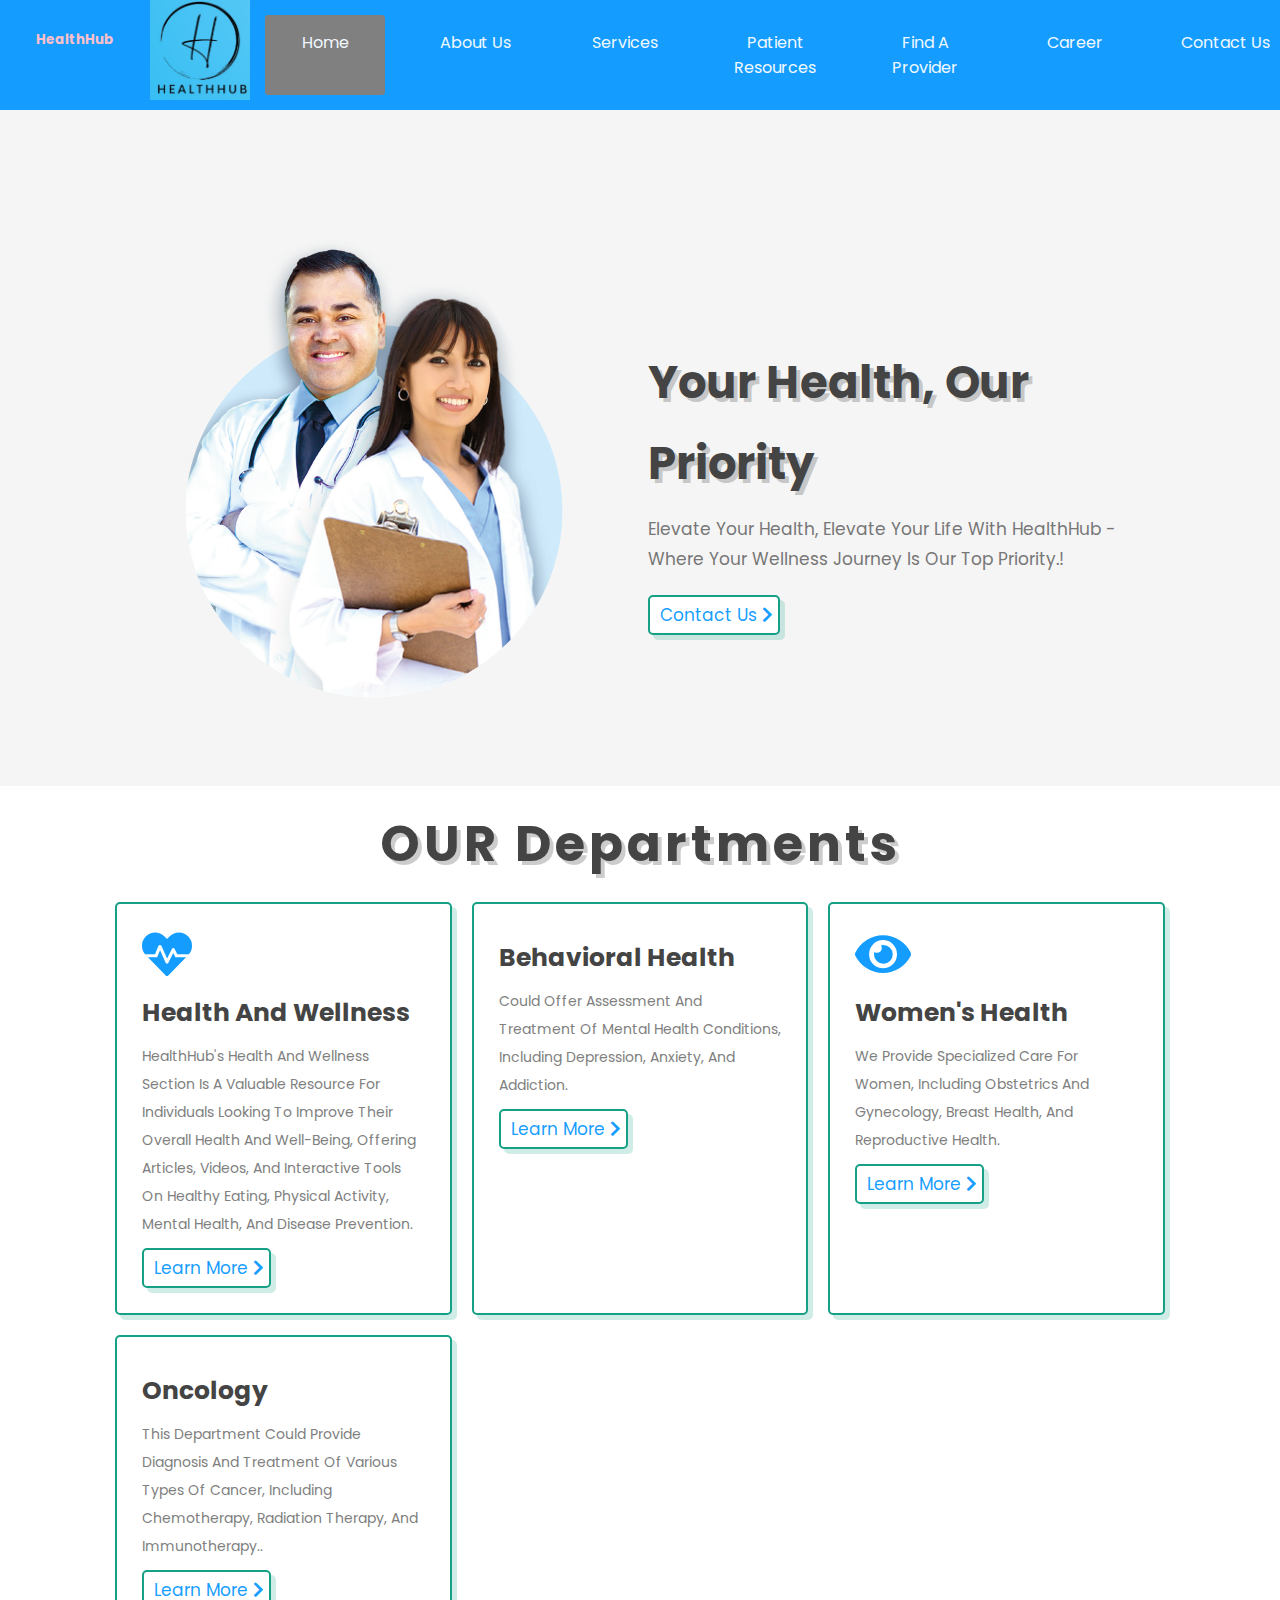
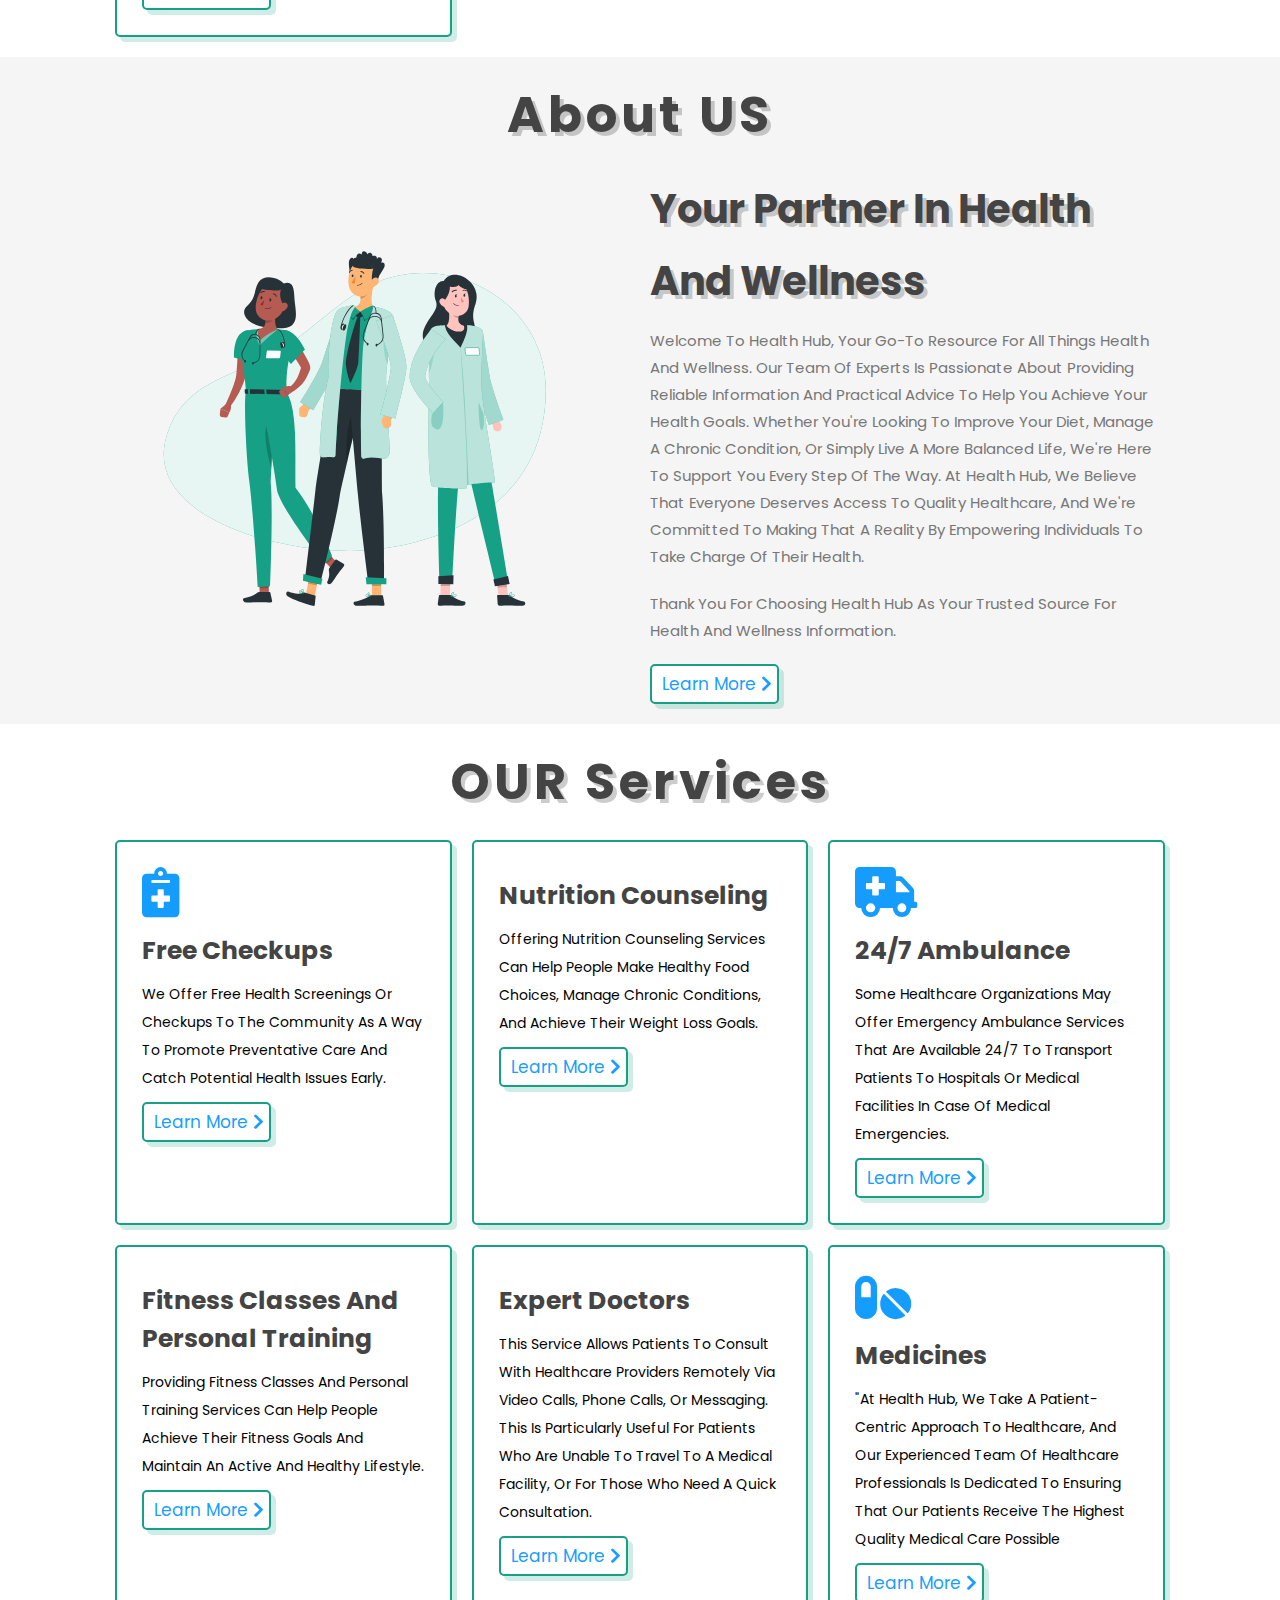
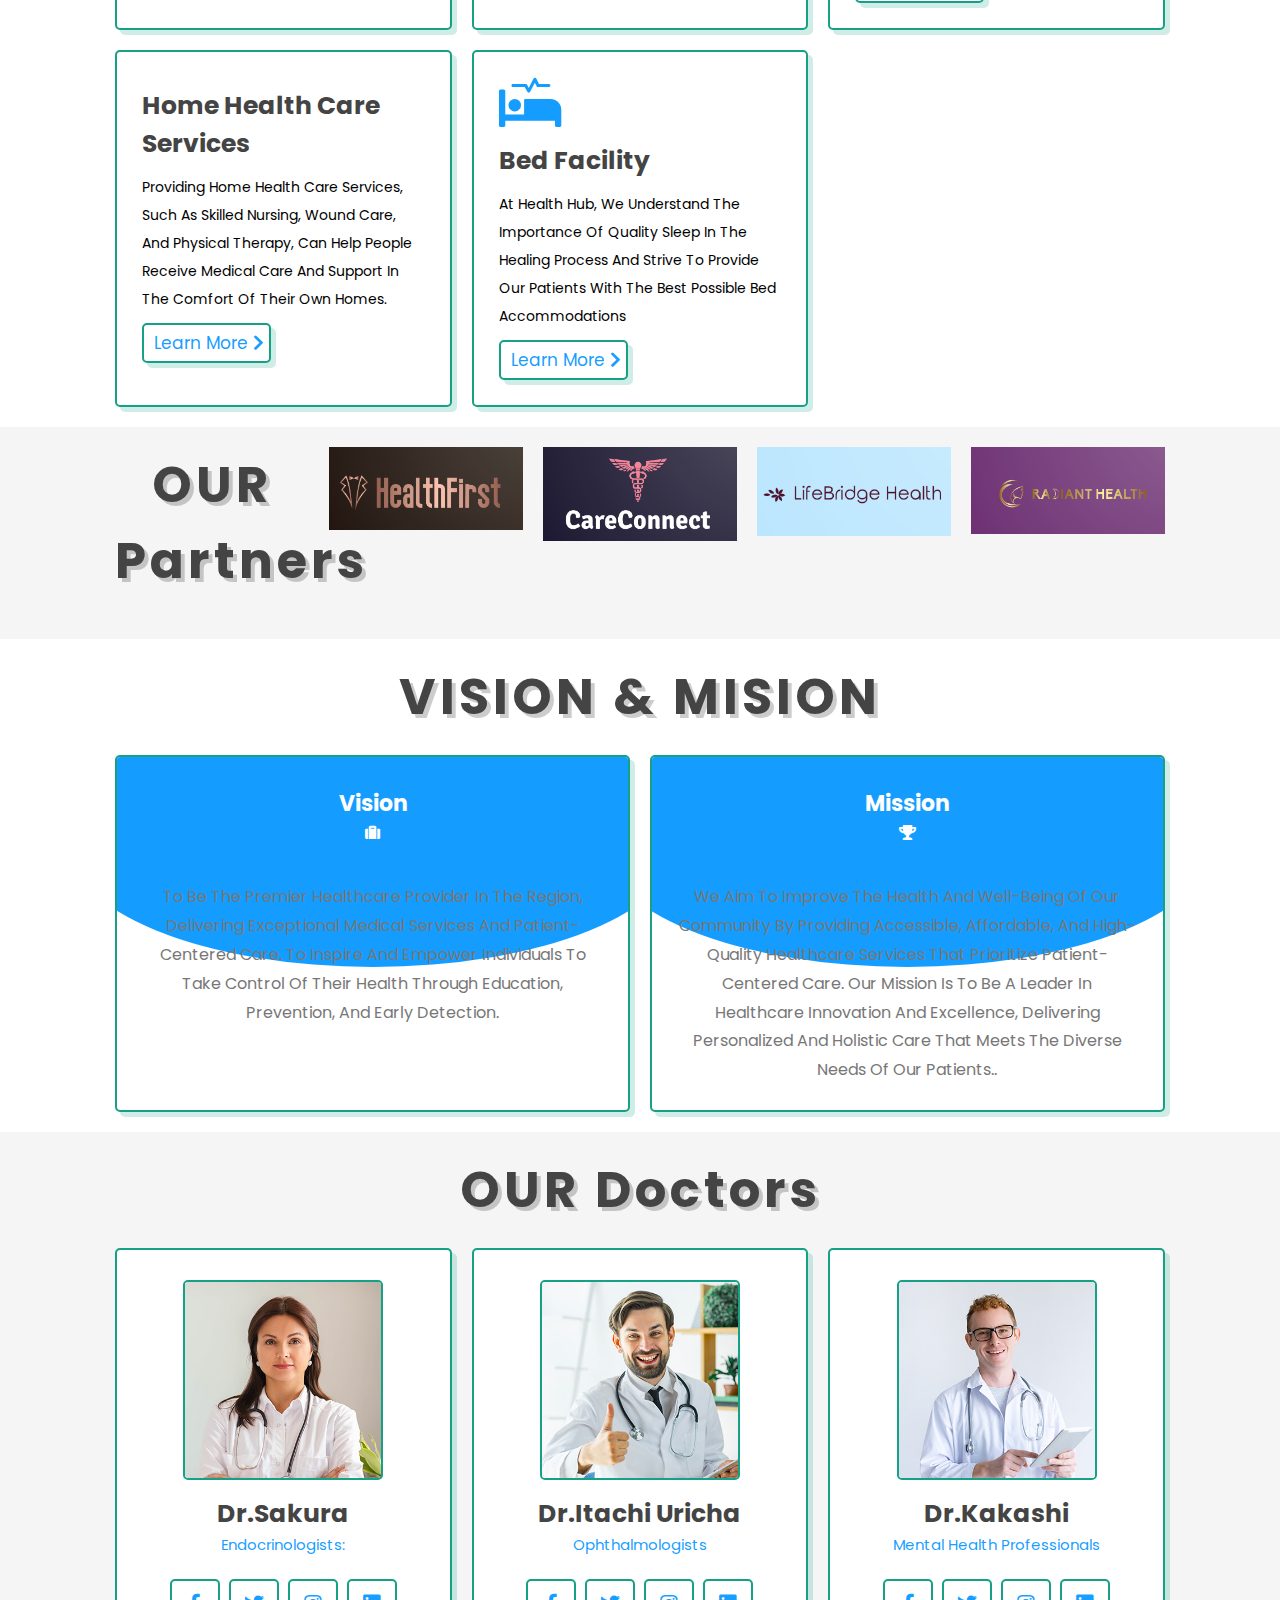
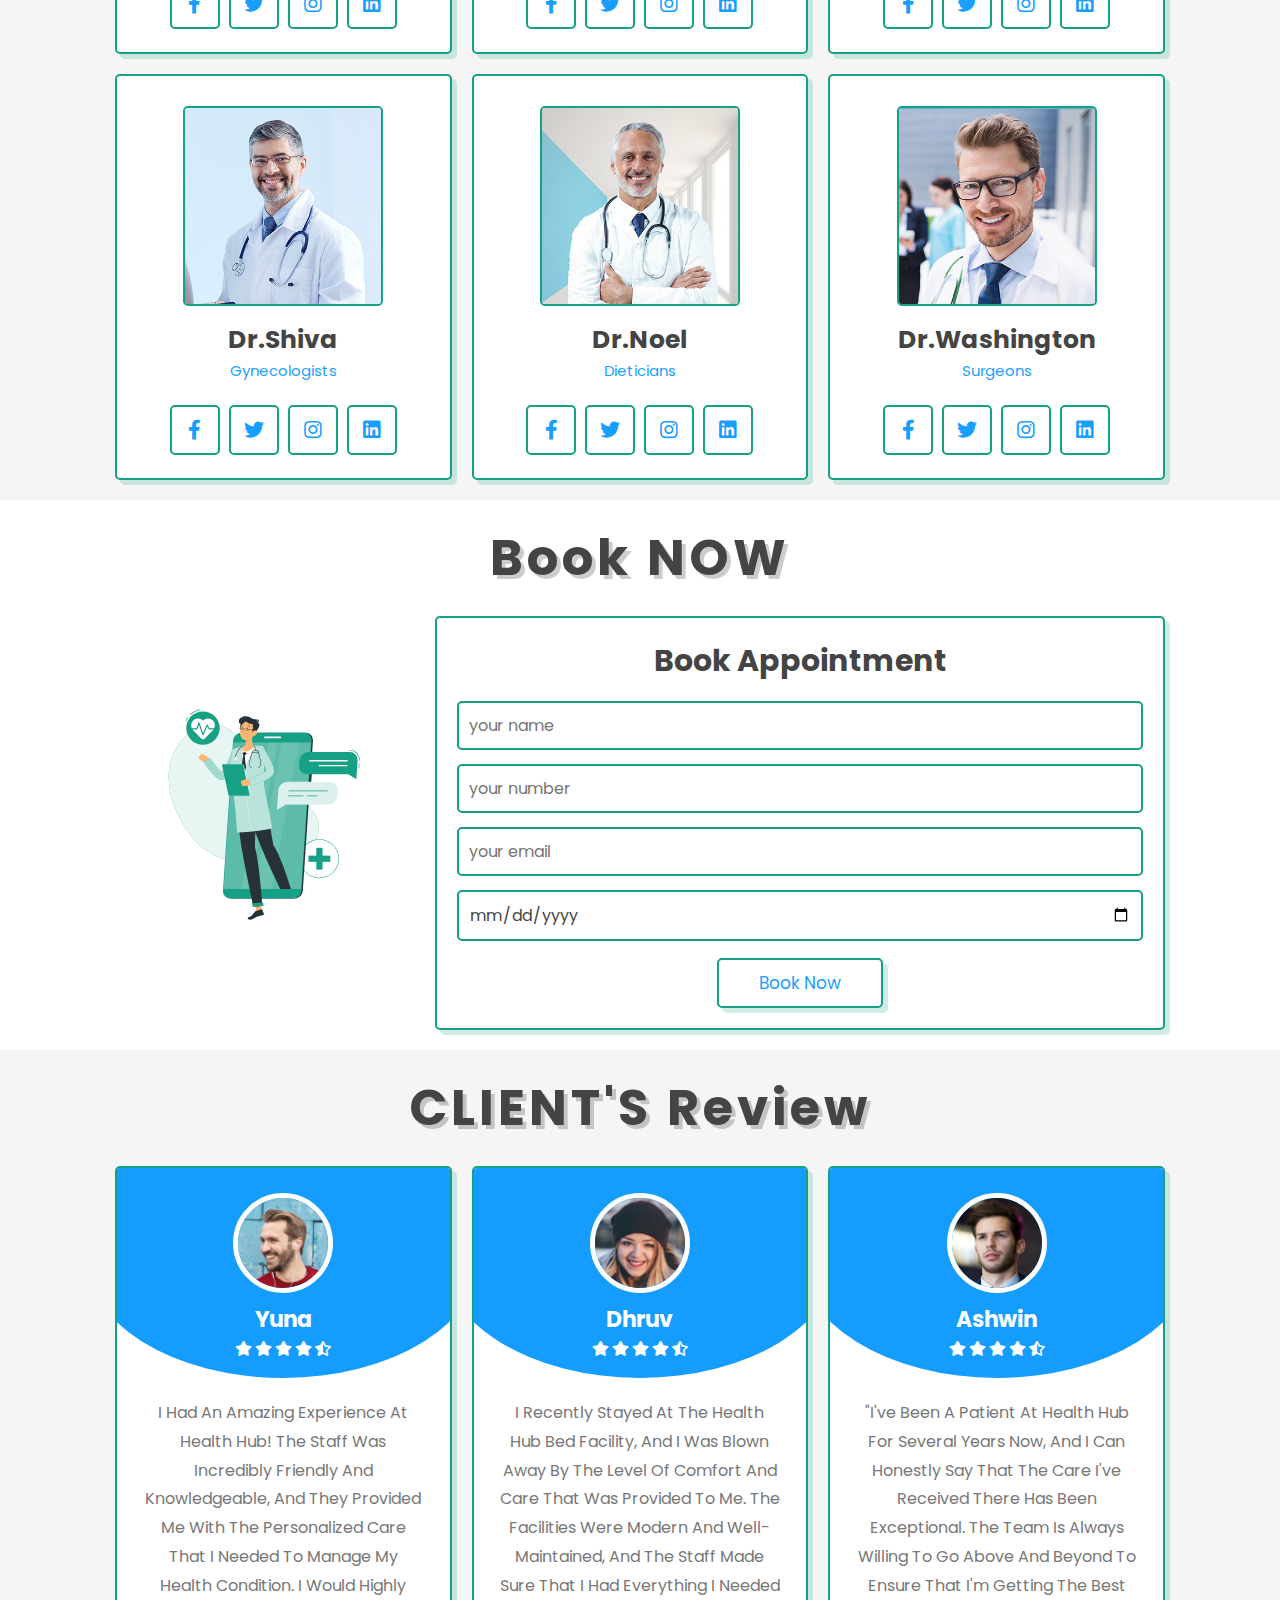
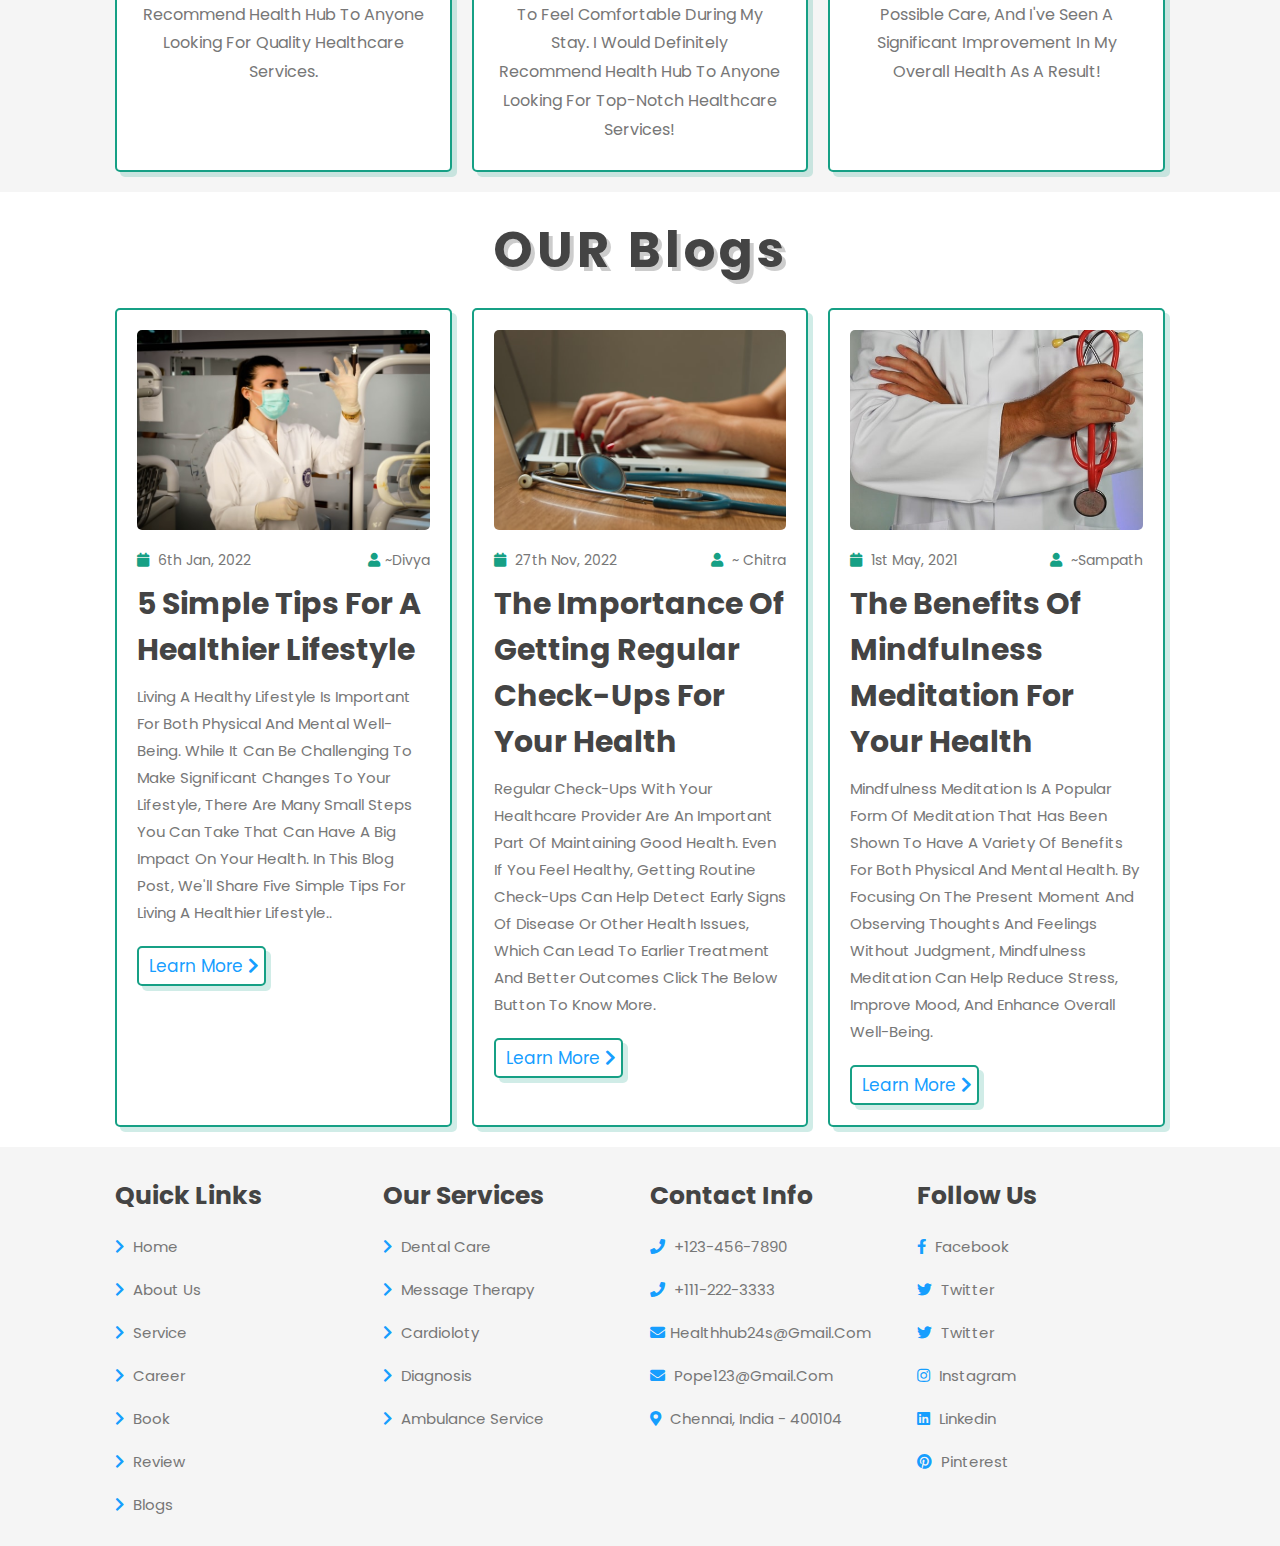
<file: index.html>
<!DOCTYPE html>
<html lang="en">
<head>
    <meta charset="UTF-8">
    <meta http-equiv="X-UA-Compatible" content="IE=edge">
    <meta name="viewport" content="width=device-width, initial-scale=1.0">
    <title>HealthHub-Home</title>

    <!-- font awesome cdn link  -->
    <link rel="stylesheet" href="https://cdnjs.cloudflare.com/ajax/libs/font-awesome/5.15.4/css/all.min.css">

    <!-- custom css file link  -->
    <link rel="stylesheet" href="css/style.css">
    <link rel="stylesheet" href="css/slide.css"

</head>
<body>
    
<!-- header section starts  -->

<header class="header"><nav class="navbar">
        
        <ul>
            <li><h5>HealthHub</h5></li>
            
            <img src="logo.jpg" class="logo">
            <li class="active"><a href ="#">Home</a></li>
                  <li><a href="#">About Us</a></li>
                  <li><a href="#">Services</a>
                    <div class="sub-menu-1">
                    <ul>
                      <li><a href="depat.html">General health services</a></li>
                      <li><a href="depat.html">Specialized medical services</a></li>
                      <li><a href="depat.html">Women's health services</a></li>
                      <li><a href="depat.html">Children's health services</a></li>
                      <li><a href="depat.html">Mental health services</a></li>
                      <li><a href="depat.html">Emergency services</a></li>
                      <li><a href="depat.html">Diagnostic services</a></li>
                    </ul>
                </div>
                  </li>
                  <li><a href="#">Patient Resources</a>
                  <div class="sub-menu-1">
                    <ul>
                      <li><a href="#">Insurance and Billing</a></li>
                      <li><a href="#">Medical Records</a></li>
                      <li><a href="#">Patient Forms</a></li>
                      <li><a href="#">Patient Education</a></li>
                      <li><a href="#">Language Services</a></li>
                      <li><a href="#">Patient Feedback</a></li>
                     
                    </ul>
                  </div>
                </li>
                  <li><a href="#">Find a Provider</a>
                    <div class="sub-menu-1"><ul>
                        <li><a href="#">Search for Providers</a></li>
                        <li><a href="#">Provider Directory</a></li>
                        <li><a href="#">Provider Ratings and Reviews</a></li>
                        <li><a href="#">Telemedicine</a></li>
                        <li><a href="#">New Patient Information</a></li>
                        </ul>
                    </div>
                    </li>
    
                  <li><a href="#">Career</a><div class="sub-menu-1"><ul>
                    <li><a href="#">Job Search</a></li>
                    <li><a href="#">Benefits</a></li>
                    <li><a href="#">Volunteer and Community Outreach</a></li>
                    <li><a href="#">Telemedicine</a></li>
                    <li><a href="#">culrals and value</a></li>
                    </ul>
                </div>
                </li>
                  <li><a href="contactus.html">Contact Us</a></li>
                  
                </ul>
              </nav>
              
        </ul>
    </div>

</header>

<section class="home" id="home">

    <div class="image">
        <img src="image/dochome.png" alt="">
    </div>

    <div class="content">
        <h3>Your Health, Our Priority</h3>
        <p>Elevate your health, elevate your life with HealthHub - where your wellness journey is our top priority.!</p>
        <a href="contactus.html" class="btn"> contact us <span class="fas fa-chevron-right"></span> </a>
    </div>

</section>

<section class="services" id="services">

    <h1 class="heading"> our <span>Departments</span> </h1>

    <div class="box-container">

        <div class="box">
            <i class="fas fa-heartbeat"></i>
            <h3> Health and Wellness</h3>
            <p style="color: grey;">HealthHub's Health and Wellness section is a valuable resource for individuals looking to improve their overall health and well-being,
                offering articles, videos, and interactive tools on healthy eating, physical activity, mental health, and disease prevention. </p>
            <a href="#" class="btn"> learn more <span class="fas fa-chevron-right"></span> </a>
        </div>

        <div class="box">
            <h3>Behavioral Health</h3>
            <p style="color: grey;">could offer assessment and treatment of mental health conditions,
                 including depression, anxiety, and addiction.</p>
            <a href="#" class="btn"> learn more <span class="fas fa-chevron-right"></span> </a>
        </div>

        <div class="box">
            <i class="fas fa-eye"></i>
            <h3>Women's Health</h3>
            <p style="color: grey;">We provide specialized care for women, including obstetrics and gynecology,
                 breast health, and reproductive health.</p>
            <a href="#" class="btn"> learn more <span class="fas fa-chevron-right"></span> </a>
        </div>

        <div class="box">
            
            <h3>Oncology</h3>
            <p style="color: grey;">This department could provide diagnosis and treatment of various types of cancer, including chemotherapy, 
                radiation therapy, and immunotherapy..</p>
            <a href="#" class="btn"> learn more <span class="fas fa-chevron-right"></span> </a>
        </div>



</section>
<!-- icons section ends -->

<!-- services section starts  -->
<!-- about section starts  -->

<section class="about" id="about">

    <h1 class="heading"> <span>about</span> us </h1>

    <div class="row">

        <div class="image">
            <img src="image/about-img.svg" alt="">
        </div>

        <div class="content">
            <h3>Your partner in health and wellness</h3>
            <p>Welcome to Health Hub, your go-to resource for all things health and wellness. Our team of experts is passionate about providing reliable information and practical advice to help you achieve your health goals. Whether you're looking to improve your diet, manage a chronic condition, or simply live a more balanced life, we're here to support you every step of the way. At Health Hub, we believe that everyone deserves access to quality healthcare, and
                 we're committed to making that a reality by empowering individuals to take charge of their health. </p>
            <p>Thank you for choosing Health Hub as your trusted source for health and wellness information.</p>
            <a href="#" class="btn"> learn more <span class="fas fa-chevron-right"></span> </a>
        </div>

    </div>

</section>

<section class="services" id="services">

    <h1 class="heading"> our <span>services</span> </h1>

    <div class="box-container">

        <div class="box">
            <i class="fas fa-notes-medical"></i>
            <h3>Free checkups</h3>
            <p style="color: black;">We offer free health screenings or checkups to the community as a way 
                to promote preventative care and catch potential health issues early.</p>
            <a href="#" class="btn"> learn more <span class="fas fa-chevron-right"></span> </a>
        </div>
        <div class="box">
            <i class="fa-solid fa-virus-covid"></i>
            <h3>Nutrition Counseling</h3>
            <p style="color: black;"> Offering nutrition counseling services can help people make healthy food choices,
                 manage chronic conditions, and achieve their weight loss goals.</p>
            <a href="#" class="btn"> learn more <span class="fas fa-chevron-right"></span> </a>
        </div>

        <div class="box">
            <i class="fas fa-ambulance"></i>
            <h3>24/7 ambulance</h3>
            <p style="color: black;"> Some healthcare organizations may offer emergency ambulance services that are available 24/7 to transport patients
                 to hospitals or medical facilities in case of medical emergencies.</p>
            <a href="#" class="btn"> learn more <span class="fas fa-chevron-right"></span> </a>
        </div>

        <div class="box">
            <h3>Fitness Classes and Personal Training</h3>
            <p style="color: black;">Providing fitness classes and personal training services can help people achieve their fitness goals and maintain an active and healthy lifestyle.

            </p>
            <a href="#" class="btn"> learn more <span class="fas fa-chevron-right"></span> </a>
        </div>

        <div class="box">
            <h3>expert doctors</h3>
            <p style="color: black;">This service allows patients to consult with healthcare providers remotely via video calls, phone calls, or messaging. This is particularly useful for patients who are unable to travel to a medical facility, 
                or for those who need a quick consultation.</p>
            <a href="#" class="btn"> learn more <span class="fas fa-chevron-right"></span> </a>
        </div>

        <div class="box">
            <i class="fas fa-pills"></i>
            <h3>medicines</h3>
            <p style="color: black;">"At Health Hub, we take a patient-centric approach to healthcare, and our experienced team of healthcare professionals is 
                dedicated to ensuring that our patients receive the highest quality medical care possible</p>
            <a href="#" class="btn"> learn more <span class="fas fa-chevron-right"></span> </a>
        </div>

        <div class="box">
           
            <h3>Home Health Care Services</h3>
            <p style="color: black;">Providing home health care services, such as skilled nursing, wound care, and physical therapy, can help people 
                receive medical care and support in the comfort of their own homes.</p>
            <a href="#" class="btn"> learn more <span class="fas fa-chevron-right"></span> </a>
        </div>
       

        <div class="box">
            <i class="fas fa-procedures"></i>
            <h3>Bed facility</h3>
            <p style="color: black;">At Health Hub, we understand the importance of quality sleep in
                 the healing process and strive to provide our patients with the best possible bed accommodations</p>
            <a href="#" class="btn"> learn more <span class="fas fa-chevron-right"></span> </a>
        </div>

       


    </div>

</section>
    
    <section class="partner-grid">
        

    <h1 class="heading"> our <span>Partners</span> </h1>


   
    <a href="partner1.com"><img src="part1.png" alt="Partner 1"></a>
    <a href="partner2.com"><img src="part2.png" alt="Partner 2"></a>
    <a href="partner3.com"><img src="part3.png" alt="Partner 3"></a>
    <a href="partner4.com"><img src="part4.png" alt="Partner 4"></a>
 
  </section>



<section class="review" id="review">
    
    <h1 class="heading"> Vision <span>&</span> Mision </h1>

    <div class="box-container">


        <div class="box">
           
            <h3>Vision</h3>
            <div class="stars">
                <i class="fas fa-suitcase"></i>
               
            </div>
            <p class="text">To be the premier healthcare provider in the region, delivering exceptional medical services and patient-centered care.
                To inspire and empower individuals to take control of their health through education, prevention, and early detection.

            </p>
        </div>

        <div class="box">
          
            <h3> Mission</h3>
            <div class="stars">
                <i class="fas fa-trophy"></i>
            </div>
            <p class="text">
                We aim to improve the health and well-being of our
                 community by providing accessible, affordable, and high-quality healthcare services that prioritize patient-centered care.
Our mission is to be a leader in healthcare innovation and excellence, 
delivering personalized and holistic care that meets the diverse needs 
of our patients..
            </p>
        </div>

    </div>

</section>

<section class="doctors" id="doctors">

    <h1 class="heading"> our <span>doctors</span> </h1>

    <div class="box-container">

        <div class="box">
            <img src="image/doc-1.jpg" alt="">
            <h3>Dr.Sakura</h3>
            <span>Endocrinologists:</span>
            <div class="share">
                <a href="#" class="fab fa-facebook-f"></a>
                <a href="#" class="fab fa-twitter"></a>
                <a href="#" class="fab fa-instagram"></a>
                <a href="#" class="fab fa-linkedin"></a>
            </div>
        </div>

        <div class="box">
            <img src="image/doc-2.jpg" alt="">
            <h3> Dr.Itachi Uricha</h3>
            <span>Ophthalmologists</span>
            <div class="share">
                <a href="#" class="fab fa-facebook-f"></a>
                <a href="#" class="fab fa-twitter"></a>
                <a href="#" class="fab fa-instagram"></a>
                <a href="#" class="fab fa-linkedin"></a>
            </div>
        </div>

        <div class="box">
            <img src="image/doc-3.jpg" alt="">
            <h3>Dr.Kakashi</h3>
            <span>Mental health professionals</span>
            <div class="share">
                <a href="#" class="fab fa-facebook-f"></a>
                <a href="#" class="fab fa-twitter"></a>
                <a href="#" class="fab fa-instagram"></a>
                <a href="#" class="fab fa-linkedin"></a>
            </div>
        </div>

        <div class="box">
            <img src="image/doc-4.jpg" alt="">
            <h3>Dr.Shiva</h3>
            <span>Gynecologists</span>
            <div class="share">
                <a href="#" class="fab fa-facebook-f"></a>
                <a href="#" class="fab fa-twitter"></a>
                <a href="#" class="fab fa-instagram"></a>
                <a href="#" class="fab fa-linkedin"></a>
            </div>
        </div>

        <div class="box">
            <img src="image/doc-5.jpg" alt="">
            <h3>Dr.Noel</h3>
            <span>Dieticians</span>
            <div class="share">
                <a href="#" class="fab fa-facebook-f"></a>
                <a href="#" class="fab fa-twitter"></a>
                <a href="#" class="fab fa-instagram"></a>
                <a href="#" class="fab fa-linkedin"></a>
            </div>
        </div>

        <div class="box">
            <img src="image/doc-6.jpg" alt="">
            <h3>Dr.Washington</h3>
            <span>Surgeons</span>
            <div class="share">
                <a href="#" class="fab fa-facebook-f"></a>
                <a href="#" class="fab fa-twitter"></a>
                <a href="#" class="fab fa-instagram"></a>
                <a href="#" class="fab fa-linkedin"></a>
            </div>
        </div>

    </div>

</section>

<!-- doctors section ends -->

<!-- booking section starts   -->

<section class="book" id="book">

    <h1 class="heading"> <span>book</span> now </h1>    

    <div class="row">

        <div class="slider">
            <div class="image">
                <img src="image/book-img.svg" alt="" width=40% height=40%>
                </div>
        </div>
           

       

        <form action="">
            <h3>book appointment</h3>
            <input type="text" placeholder="your name" class="box">
            <input type="number" placeholder="your number" class="box">
            <input type="email" placeholder="your email" class="box">
            <input type="date" class="box">
            <input type="submit" value="book now" class="btn">
        </form>

    </div>

</section>



<!-- booking section ends -->

<!-- review section starts  -->

<section class="review" id="review">
    
    <h1 class="heading"> client's <span>review</span> </h1>

    <div class="box-container">

        <div class="box">
            <img src="image/pic-1.png" alt="">
            <h3>Yuna</h3>
            <div class="stars">
                <i class="fas fa-star"></i>
                <i class="fas fa-star"></i>
                <i class="fas fa-star"></i>
                <i class="fas fa-star"></i>
                <i class="fas fa-star-half-alt"></i>
            </div>
            <p class="text">I had an amazing experience at Health Hub! The staff was incredibly friendly and knowledgeable, and they provided me with the personalized care that I needed to manage my health condition. 
                I would highly recommend Health Hub to anyone looking for quality healthcare services.</p>
        </div>

        <div class="box">
            <img src="image/pic-2.png" alt="">
            <h3>Dhruv</h3>
            <div class="stars">
                <i class="fas fa-star"></i>
                <i class="fas fa-star"></i>
                <i class="fas fa-star"></i>
                <i class="fas fa-star"></i>
                <i class="fas fa-star-half-alt"></i>
            </div>
            <p class="text">I recently stayed at the Health Hub bed facility, and I was blown away by the level of comfort and care that was provided to me. The facilities were modern and well-maintained, and the staff made sure that I had everything I needed to feel comfortable during my stay. 
                I would definitely recommend Health Hub to anyone looking for top-notch healthcare services!</p>
        </div>

        <div class="box">
            <img src="image/pic-3.png" alt="">
            <h3> Ashwin</h3>
            <div class="stars">
                <i class="fas fa-star"></i>
                <i class="fas fa-star"></i>
                <i class="fas fa-star"></i>
                <i class="fas fa-star"></i>
                <i class="fas fa-star-half-alt"></i>
            </div>
            <p class="text">"I've been a patient at Health Hub for several years now, and I can honestly say that the care I've received there has been exceptional. The team is always willing to go above and beyond to ensure that I'm getting the best possible care,
                 and I've seen a significant improvement in my overall health as a result!</p>
        </div>

    </div>

</section>

<!-- review section ends -->

<!-- blogs section starts  -->

<section class="blogs" id="blogs">

    <h1 class="heading"> our <span>blogs</span> </h1>

    <div class="box-container">

        <div class="box">
            <div class="image">
                <img src="image/blog-1.jpg" alt="">
            </div>
            <div class="content">
                <div class="icon">
                    <a href="#"> <i class="fas fa-calendar"></i> 6th Jan, 2022 </a>
                    <a href="#"> <i class="fas fa-user"></i>~Divya </a>
                </div>
                <h3>5 Simple Tips for a Healthier Lifestyle</h3>
                <p>Living a healthy lifestyle is important for both physical and mental well-being. 
                    While it can be challenging to make significant changes to your lifestyle, there are many small steps you can take that can have a big impact on your health. In this blog post, we'll share five simple tips for living a healthier lifestyle..</p>
                <a href="blog.html" class="btn"> learn more <span class="fas fa-chevron-right"></span> </a>
            </div>
        </div>

        <div class="box">
            <div class="image">
                <img src="image/blog-2.jpg" alt="">
            </div>
            <div class="content">
                <div class="icon">
                    <a href="#"> <i class="fas fa-calendar"></i> 27th Nov, 2022 </a>
                    <a href="#"> <i class="fas fa-user"></i> ~ Chitra </a>
                </div>
                <h3>The Importance of Getting Regular Check-Ups for Your Health</h3>
                <p>Regular check-ups with your healthcare provider are an important part of maintaining good health. Even if you feel healthy, getting routine check-ups can help detect early signs of disease or other health issues, 
                    which can lead to earlier treatment and better outcomes click the below button to know more.</p>
                <a href="blog.html" class="btn"> learn more <span class="fas fa-chevron-right"></span> </a>
            </div>
        </div>

        <div class="box">
            <div class="image">
                <img src="image/blog-3.jpg" alt="">
            </div>
            <div class="content">
                <div class="icon">
                    <a href="#"> <i class="fas fa-calendar"></i> 1st may, 2021 </a>
                    <a href="blog.html"> <i class="fas fa-user"></i> ~Sampath </a>
                </div>
                <h3>The Benefits of Mindfulness Meditation for Your Health</h3>
                <p>Mindfulness meditation is a popular form of meditation that has been shown to have a variety of benefits for both physical and mental health. By focusing on the present moment and observing thoughts and feelings without judgment, mindfulness meditation can help reduce stress,
                     improve mood, and enhance overall well-being.</p>
                <a href="blog.html" class="btn"> learn more <span class="fas fa-chevron-right"></span> </a>
            </div>
        </div>

    </div>

</section>

<!-- blogs section ends -->

<!-- footer section starts  -->

<section class="footer">

    <div class="box-container">

        <div class="box">
            <h3>quick links</h3>
            <a href="#"> <i class="fas fa-chevron-right"></i> home </a>
            <a href="#"> <i class="fas fa-chevron-right"></i> about us </a>
            <a href="#"> <i class="fas fa-chevron-right"></i> service </a>
            <a href="#"> <i class="fas fa-chevron-right"></i> career </a>
            <a href="#"> <i class="fas fa-chevron-right"></i> book </a>
            <a href="#"> <i class="fas fa-chevron-right"></i> review </a>
            <a href="#"> <i class="fas fa-chevron-right"></i> blogs </a>
        </div>

        <div class="box">
            <h3>our services</h3>
            <a href="#"> <i class="fas fa-chevron-right"></i> dental care </a>
            <a href="#"> <i class="fas fa-chevron-right"></i> message therapy </a>
            <a href="#"> <i class="fas fa-chevron-right"></i> cardioloty </a>
            <a href="#"> <i class="fas fa-chevron-right"></i> diagnosis </a>
            <a href="#"> <i class="fas fa-chevron-right"></i> ambulance service </a>
        </div>

        <div class="box">
            <h3>contact info</h3>
            <a href="#"> <i class="fas fa-phone"></i> +123-456-7890 </a>
            <a href="#"> <i class="fas fa-phone"></i> +111-222-3333 </a>
            <a href="#"> <i class="fas fa-envelope"></i>Healthhub24s@gmail.com </a>
            <a href="#"> <i class="fas fa-envelope"></i> pope123@gmail.com </a>
            <a href="#"> <i class="fas fa-map-marker-alt"></i> Chennai, India - 400104 </a>
        </div>

        <div class="box">
            <h3>follow us</h3>
            <a href="#"> <i class="fab fa-facebook-f"></i> facebook </a>
            <a href="#"> <i class="fab fa-twitter"></i> twitter </a>
            <a href="#"> <i class="fab fa-twitter"></i> twitter </a>
            <a href="#"> <i class="fab fa-instagram"></i> instagram </a>
            <a href="#"> <i class="fab fa-linkedin"></i> linkedin </a>
            <a href="#"> <i class="fab fa-pinterest"></i> pinterest </a>
        </div>

    </div>

   

</section>

<script src="js/script.js"></script>

</body>
</html>
</file>
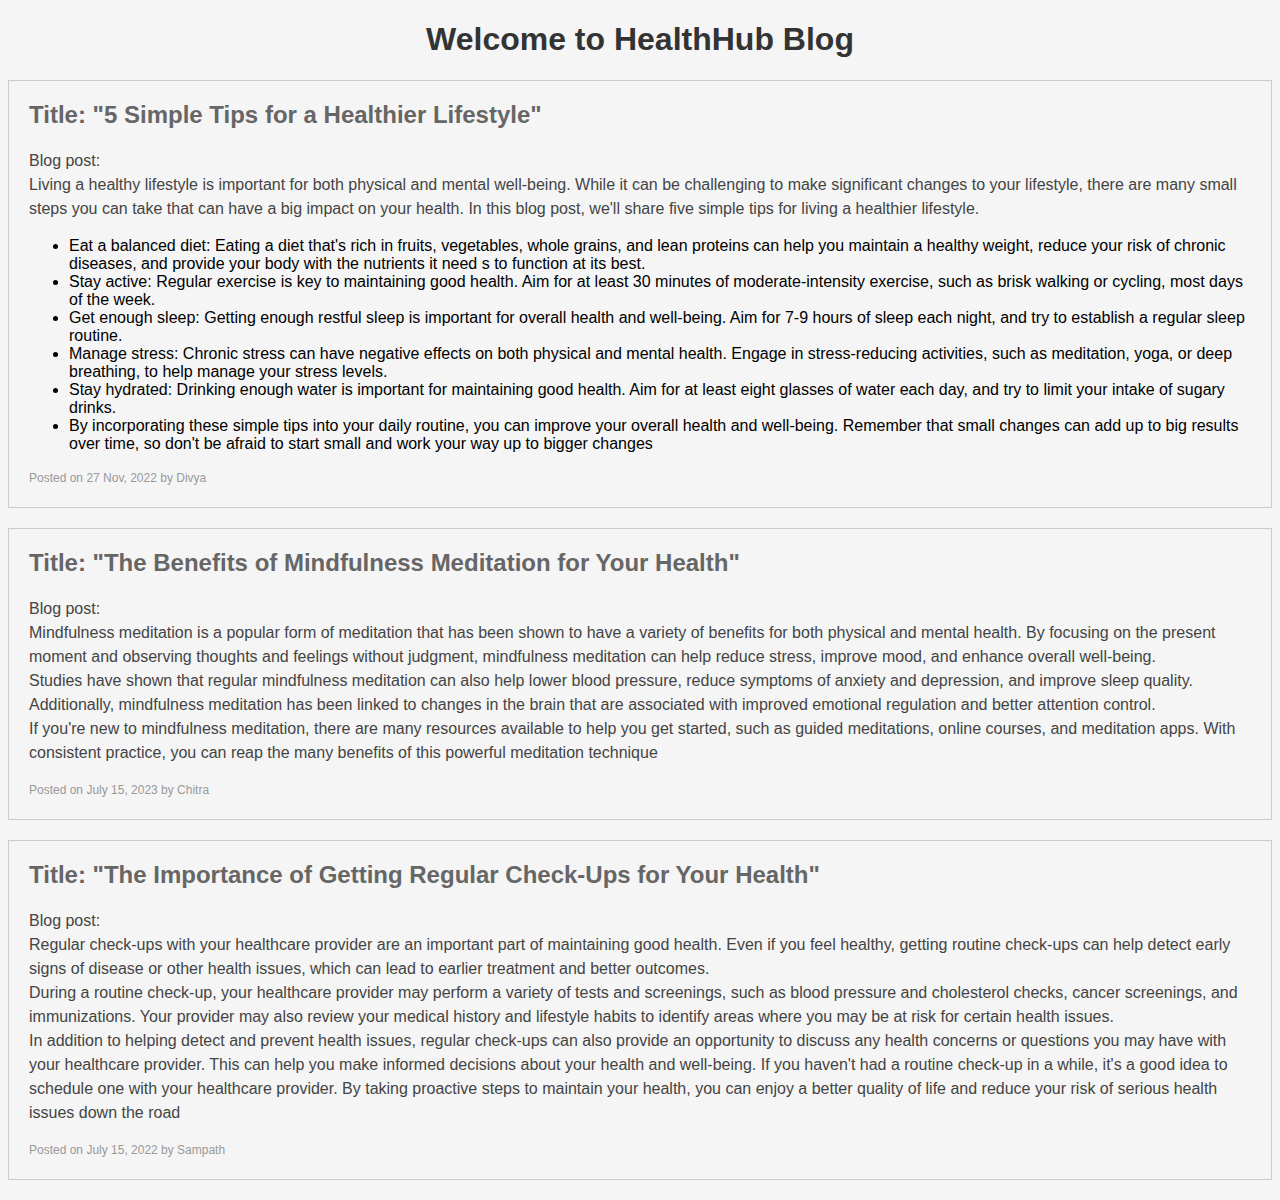
<file: blog.html>
<!DOCTYPE html>
<html>
  <head>
    <title>HealthHub Blog</title>
    <style>
      body {
        font-family: Arial, sans-serif;
        background-color: #f5f5f5;
      }
      h1 {
        text-align: center;
        color: #333;
      }
      h2 {
        color: #666;
      }
      p {
        color: #444;
        line-height: 1.5;
      }
      .post {
        border: 1px solid #ccc;
        padding: 20px;
        margin-bottom: 20px;
      }
      .post-title {
        font-size: 24px;
        margin-top: 0;
      }
      .post-meta {
        font-size: 12px;
        color: #999;
        margin-bottom: 0;
      }
    </style>
  </head>
  <body>
    <h1>Welcome to HealthHub Blog</h1>
    <div class="post">
      <h2 class="post-title">Title: "5 Simple Tips for a Healthier Lifestyle"</h2>
      <p>
        Blog post:<br>
        
        Living a healthy lifestyle is important for both physical and mental well-being. While it can be challenging to make significant changes to your lifestyle,
         there are many small steps you can take that can have a big impact on your health.
          In this blog post, we'll share five simple tips for living a healthier lifestyle.
        <ul>
       <li> Eat a balanced diet: Eating a diet that's rich in fruits,
         vegetables, whole grains, and lean proteins can help you maintain a healthy weight,
          reduce your risk of chronic diseases, and provide your body with the nutrients it need
          s to function at its best.</li>
        
       <li>Stay active: Regular exercise is key to maintaining good health.
         Aim for at least 30 minutes of moderate-intensity exercise, such as
          brisk walking or cycling, most days of the week.</li>
        
        <li>Get enough sleep: Getting enough restful sleep is important 
            for overall health and well-being. Aim for 7-9 hours of sleep each night,
             and try to establish a regular sleep routine.</li>
        
            <li> Manage stress: Chronic stress can have negative effects on
                 both physical and mental health. Engage in stress-reducing activities,
                  such as meditation, yoga, or deep breathing, to help manage your stress levels.</li>
        
                <li> Stay hydrated: Drinking enough water is important for maintaining good
                     health. Aim for at least eight glasses of water each day,
                      and try to limit your intake of sugary drinks.</li>
        
                    <li> By incorporating these simple tips into your daily routine,
                         you can improve your overall health and well-being. Remember that small 
                         changes can add up to big results over time, so don't be afraid to start
                          small and work your way up to bigger changes</li>
                          
    </ul>
                        </p>
     
     
        <p class="post-meta">Posted on 27 Nov, 2022 by Divya</p>
    </div>




    <div class="post">
      <h2 class="post-title">Title: "The Benefits of Mindfulness Meditation for Your Health"</h2>
      <p>Blog post:<br>

        Mindfulness meditation is a popular form of meditation that has been shown to have a variety of benefits for both physical and mental health. By focusing on the present moment and observing thoughts and feelings without judgment, mindfulness meditation can help reduce stress, improve mood, and enhance overall well-being.
        <br>
        Studies have shown that regular mindfulness meditation can also help lower blood pressure, reduce symptoms of anxiety and depression, and improve sleep quality. Additionally, 
        mindfulness meditation has been linked to changes in the brain that are associated with improved emotional regulation and better attention control.
        <br>
        If you're new to mindfulness meditation, there are many resources available to help you get started, such as guided meditations, online courses, and meditation apps. With consistent practice, you can reap the many benefits of this powerful meditation technique</p>
      <p class="post-meta">Posted on July 15, 2023 by Chitra</p>
    </div>




    <div class="post">
        <h2 class="post-title">Title: "The Importance of Getting Regular Check-Ups for Your Health"</h2>
        <p>Blog post:<br>
            Regular check-ups with your healthcare provider are an important part of maintaining good health. Even if you feel healthy, getting routine check-ups can help detect early signs of disease or other health issues,
         which can lead to earlier treatment and better outcomes.<br>

During a routine check-up, your healthcare provider may perform a variety of tests and screenings, such as blood pressure and cholesterol checks, cancer screenings, and immunizations. Your provider may also review your medical history and lifestyle habits to identify areas where you may be at risk for certain health issues.
<br>
In addition to helping detect and prevent health issues,
 regular check-ups can also provide an opportunity to
discuss any health concerns or questions you may have with your 
healthcare provider. This can help you make informed decisions about
 your health and well-being.

If you haven't had a routine check-up in a while,
 it's a good idea to schedule one with your healthcare provider. 
 By taking proactive steps to maintain your health, you can enjoy a better quality of life and reduce your risk of serious health issues down the road
</p>
        <p class="post-meta">Posted on July 15, 2022 by Sampath</p>
      </div>
  </body>
</html>
</file>
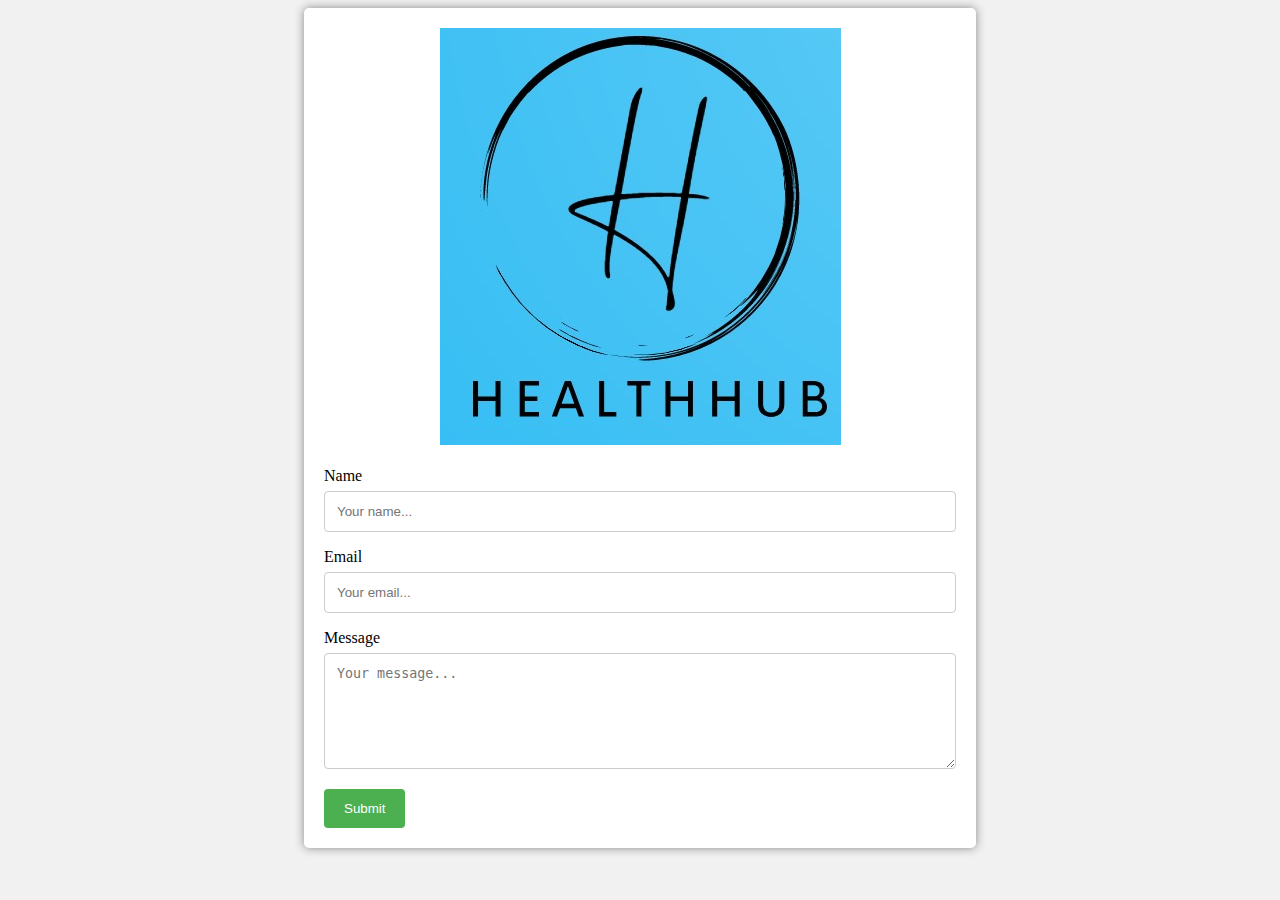
<file: contactus.html>
<!DOCTYPE html>
<html>
<head>
	<title>Contact Us</title>
	<style>
		body {
			background-color: #f1f1f1;
		}
		form {
			width: 50%;
			margin: 0 auto;
			padding: 20px;
			background-color: white;
			border-radius: 5px;
			box-shadow: 0px 0px 10px #888;
		}
		input[type="text"], input[type="email"], textarea {
			width: 100%;
			padding: 12px;
			border: 1px solid #ccc;
			border-radius: 4px;
			box-sizing: border-box;
			margin-top: 6px;
			margin-bottom: 16px;
			resize: vertical;
		}
		button[type="submit"] {
			background-color: #4CAF50;
			color: white;
			padding: 12px 20px;
			border: none;
			border-radius: 4px;
			cursor: pointer;
		}
		button[type="submit"]:hover {
			background-color: #45a049;
		}
        
	</style>
</head>
<body>
	<form action="submit-form.php" method="post">
      <center> <img src="logo.jpg" class="logo"></center> 
      
        <br>
		<label for="name">Name</label>
		<input type="text" id="name" name="name" placeholder="Your name...">
		<label for="email">Email</label>
		<input type="email" id="email" name="email" placeholder="Your email...">
		<label for="message">Message</label>
		<textarea id="message" name="message" placeholder="Your message..." rows="6"></textarea>
		<button type="submit">Submit</button>
	</form>
	<script>
		function changeBackgroundColor() {
			var colors = ['#f1f1f1', '#e6e6e6', '#d9d9d9', '#cccccc', '#bfbfbf', '#b3b3b3', '#a6a6a6', '#999999'];
			var i = 0;
			setInterval(function() {
				document.body.style.backgroundColor = colors[i % colors.length];
				i++;
			}, 500);
		}
		changeBackgroundColor();
	</script>
</body>
</html>
</file>
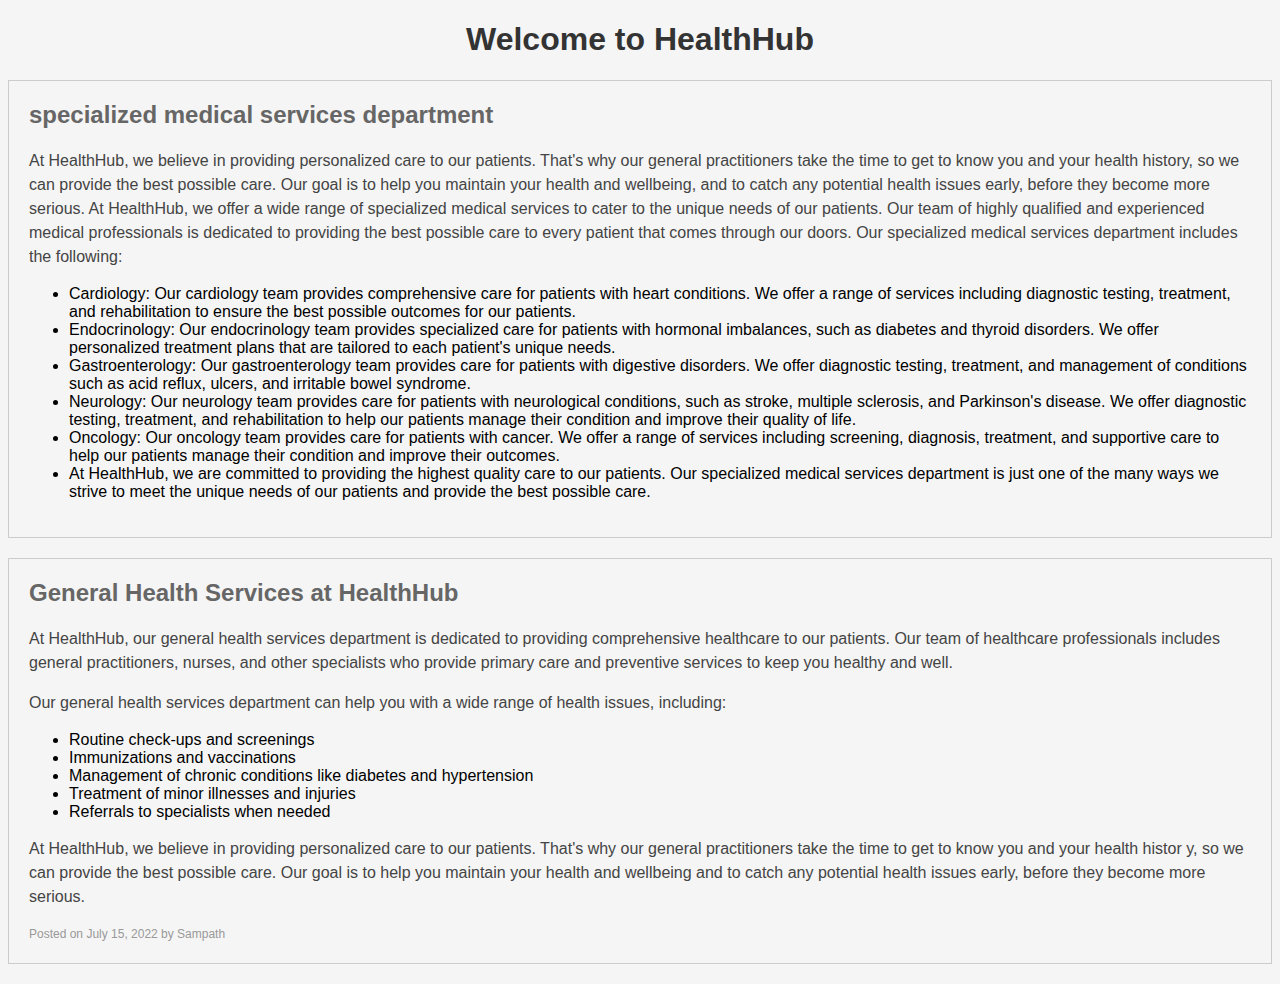
<file: depat.html>
<!DOCTYPE html>
<html>
  <head>
    <title> Our Departments</title>
    <style>
      body {
        font-family: Arial, sans-serif;
        background-color: #f5f5f5;
      }
      h1 {
        text-align: center;
        color: #333;
      }
      h2 {
        color: #666;
      }
      p {
        color: #444;
        line-height: 1.5;
      }
      .post {
        border: 1px solid #ccc;
        padding: 20px;
        margin-bottom: 20px;
      }
      .post-title {
        font-size: 24px;
        margin-top: 0;
      }
      .post-meta {
        font-size: 12px;
        color: #999;
        margin-bottom: 0;
      }
    </style>
  </head>
  <body>
    <h1>Welcome to HealthHub</h1>
<div class="post">
      <h2 class="post-title">specialized medical services department</h2>
      <p>At HealthHub, we believe in providing personalized care to our patients. 
        That's why our general practitioners take the time to get to know you and your health history, 
        so we can provide the best possible care. Our goal is to help you maintain your health and wellbeing,
         and to catch any potential health issues early, before they become more serious.
  At HealthHub, we offer a wide range of specialized medical services to cater to the unique needs of our patients.
           Our team of highly qualified and experienced medical professionals is dedicated to 
           providing the best possible care to every patient that comes through our doors.
      Our specialized medical services department includes the following:
      <ul><li>
      Cardiology: Our cardiology team provides comprehensive care for patients with heart conditions.
      We offer a range of services including diagnostic testing, treatment, and rehabilitation to ensure 
      the best possible outcomes for our patients.</li>
      <li>
      Endocrinology: Our endocrinology team provides specialized care for patients with hormonal imbalances, such as diabetes and thyroid disorders. We offer personalized treatment plans that are tailored to each patient's unique needs.
      </li><li>
      Gastroenterology: Our gastroenterology team provides care for patients with digestive disorders. We offer diagnostic testing, treatment, and management of conditions such as acid reflux, ulcers, and irritable bowel syndrome.
      </li><li>
      Neurology: Our neurology team provides care for patients with neurological conditions, such as stroke, multiple sclerosis, and Parkinson's disease. We offer diagnostic testing, treatment, and rehabilitation to help our patients manage their condition and improve their quality of life.
      </li>
      <li>
      Oncology: Our oncology team provides care for patients with cancer. We offer a range of services including screening, diagnosis, treatment, and supportive care to help our patients manage their condition and improve their outcomes.
      </li>
      <li>
      At HealthHub, we are committed to providing the highest quality care to our patients. Our specialized medical services department is just one of the many ways we strive to meet the unique needs of our patients and provide the best possible care.
      </li>
      
      </ul>
      
      
      </p>
     </div>




    <div class="post">
        <h2 class="post-title">General Health Services at HealthHub</h2>
        <p><p>At HealthHub, our general health services department is dedicated to providing comprehensive healthcare to our patients. Our team of healthcare professionals includes general practitioners, nurses, and other specialists who provide primary care and preventive services to keep you healthy and well.</p>
        <p>Our general health services department can help you with a wide range of health issues, including:</p>
        <ul>
          <li>Routine check-ups and screenings</li>
          <li>Immunizations and vaccinations</li>
          <li>Management of chronic conditions like diabetes and hypertension</li>
          <li>Treatment of minor illnesses and injuries</li>
          <li>Referrals to specialists when needed</li>
        </ul>
        <p>At HealthHub, we believe in providing personalized care to our patients. 
            That's why our general practitioners take the time to get to know you and your health histor
            y, so we can provide the best possible care. Our goal is to help you maintain your health and wellbeing
             and to catch any potential health issues early, before they become more serious.</p>
      
</p>
        <p class="post-meta">Posted on July 15, 2022 by Sampath</p>
      </div>


  </body>
</html>
</file>
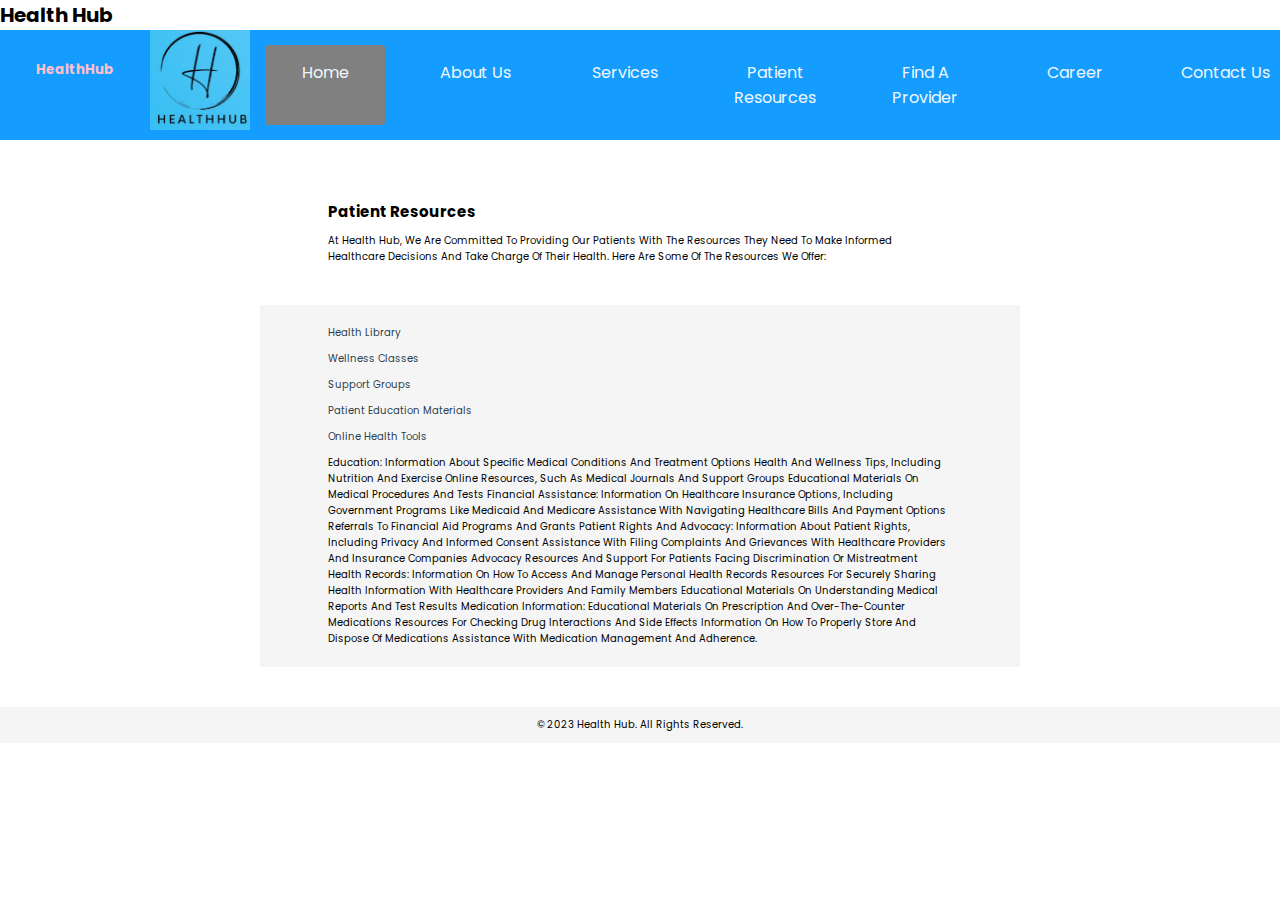
<file: patient.html>
<!DOCTYPE html>
<html>
<head>
	<title>Patient Resources | Health Hub</title>
	<link rel="stylesheet" type="text/css" href="css/slide.css">
	<link rel="stylesheet" type="text/css" href="css/style.css">


</head>
<body>
	<header>
		<h1>Health Hub</h1>
		<nav class="navbar">
        
            <ul>
                <li><h5>HealthHub</h5></li>
                
                <img src="logo.jpg" class="logo">
                <li class="active"><a href ="#">Home</a></li>
                      <li><a href="#">About Us</a></li>
                      <li><a href="#">Services</a>
                        <div class="sub-menu-1">
                        <ul>
                          <li><a href="depat.html">General health services</a></li>
                          <li><a href="depat.html">Specialized medical services</a></li>
                          <li><a href="depat.html">Women's health services</a></li>
                          <li><a href="depat.html">Children's health services</a></li>
                          <li><a href="depat.html">Mental health services</a></li>
                          <li><a href="depat.html">Emergency services</a></li>
                          <li><a href="depat.html">Diagnostic services</a></li>
                        </ul>
                    </div>
                      </li>
                      <li><a href="#">Patient Resources</a>
                      <div class="sub-menu-1">
                        <ul>
                          <li><a href="#">Insurance and Billing</a></li>
                          <li><a href="#">Medical Records</a></li>
                          <li><a href="#">Patient Forms</a></li>
                          <li><a href="#">Patient Education</a></li>
                          <li><a href="#">Language Services</a></li>
                          <li><a href="#">Patient Feedback</a></li>
                         
                        </ul>
                      </div>
                    </li>
                      <li><a href="#">Find a Provider</a>
                        <div class="sub-menu-1"><ul>
                            <li><a href="#">Search for Providers</a></li>
                            <li><a href="#">Provider Directory</a></li>
                            <li><a href="#">Provider Ratings and Reviews</a></li>
                            <li><a href="#">Telemedicine</a></li>
                            <li><a href="#">New Patient Information</a></li>
                            </ul>
                        </div>
                        </li>
        
                      <li><a href="#">Career</a><div class="sub-menu-1"><ul>
                        <li><a href="#">Job Search</a></li>
                        <li><a href="#">Benefits</a></li>
                        <li><a href="#">Volunteer and Community Outreach</a></li>
                        <li><a href="#">Telemedicine</a></li>
                        <li><a href="#">culrals and value</a></li>
                        </ul>
                    </div>
                    </li>
                      <li><a href="contactus.html">Contact Us</a></li>
                      
                    </ul>
                  </nav>
	</header>
	<main>
		<section class="intro">
			<h2>Patient Resources</h2>
			<p>At Health Hub, we are committed to providing our patients with the resources they need to make informed healthcare decisions and take charge of their health. Here are some of the resources we offer:</p>
		</section>
		<section class="resources">
			<ul>
				<li><a href="#">Health Library</a></li>
				<li><a href="#">Wellness Classes</a></li>
				<li><a href="#">Support Groups</a></li>
				<li><a href="#">Patient Education Materials</a></li>
				<li><a href="#">Online Health Tools</a></li>

			</ul>
            Education:

Information about specific medical conditions and treatment options
Health and wellness tips, including nutrition and exercise
Online resources, such as medical journals and support groups
Educational materials on medical procedures and tests
Financial Assistance:

Information on healthcare insurance options, including government programs like Medicaid and Medicare
Assistance with navigating healthcare bills and payment options
Referrals to financial aid programs and grants
Patient Rights and Advocacy:

Information about patient rights, including privacy and informed consent
Assistance with filing complaints and grievances with healthcare providers and insurance companies
Advocacy resources and support for patients facing discrimination or mistreatment
Health Records:

Information on how to access and manage personal health records
Resources for securely sharing health information with healthcare providers and family members
Educational materials on understanding medical reports and test results
Medication Information:

Educational materials on prescription and over-the-counter medications
Resources for checking drug interactions and side effects
Information on how to properly store and dispose of medications
Assistance with medication management and adherence.




		</section>
	</main>
	<footer>
		<p>&copy; 2023 Health Hub. All rights reserved.</p>
	</footer>
</body>
</html>
</file>
<file: css/style.css>
@import url('https://fonts.googleapis.com/css2?family=Poppins:wght@100;200;300;400;500;600;700&display=swap');

:root{
    --green:#16a085;
    --black:#444;
    --light-color:#777;
    --box-shadow:.5rem .5rem 0 rgba(22, 160, 133, .2);
    --text-shadow:.4rem .4rem 0 rgba(0, 0, 0, .2);
    --border:.2rem solid var(--green);
}

*{
    font-family: 'Poppins', sans-serif;
    margin:0; padding: 0;
    box-sizing: border-box;
    outline: none; border: none;
    text-transform: capitalize;
    transition: all .2s ease-out;
    text-decoration: none;
}

html{
    font-size: 62.5%;
    overflow-x: hidden;
    scroll-padding-top: 7rem;
    scroll-behavior: smooth;
}

.heading{
    text-align: center;
    padding-bottom: 2rem;
    text-shadow: var(--text-shadow);
    text-transform: uppercase;
    color:var(--black);
    font-size: 5rem;
    letter-spacing: .4rem;
}

section{
    padding:2rem 9%;
}

section:nth-child(even){
    background: #f5f5f5;
}
.navbar{
    background:rgba(0, 149, 255, 0.922) ;
    text-align: center;
    font-size: medium;
}
.logo {
    width: 100px;
    height: 100px;
    
}

.navbar ul{
    display: inline-flex;
    list-style: none;
    color: pink;

}
.navbar ul li{ /* this is for space */
    width: 120px;
    margin: 15px;
    padding: 15px;
}

.navbar ul li a{ /* this is for submenu */
    text-decoration: none;
    color: aliceblue;
}
.active, .navbar  ul li:hover/* this is for col for submenu */
{
    background: gray;
    border-radius: 3px;
}
.sub-menu-1
{
    display: none;
}

.navbar  ul li:hover .sub-menu-1{
    display: block;
    position: absolute;
    background: grey;
    margin-top: 15px;
    margin-left: -15px;
}
.navbar  ul li:hover .sub-menu-1 ul
{
    display: block;
    margin: 10px;
}
.navbar  ul li:hover .sub-menu-1 ul li{
    width:150px ;
    padding: 10px;
    border-bottom:1px dotted #fff ;
    background: transparent;
    border-radius: 0;
    text-align: center;
}

.navbar  ul li:hover .sub-menu-1 ul li::last-child
{
    border-bottom: none;
}

.navbar  ul li:hover .sub-menu-1 ul li a:hover{
    color:#b3ff0079;
}
.btn{
    display: inline-block;
    margin-top: 1rem;
    padding: .5rem;
    padding-left: 1rem;
    border:var(--border);
    border-radius: .5rem;
    box-shadow: var(--box-shadow);
    color:rgba(0, 149, 255, 0.922);
    cursor: pointer;
    font-size: 1.7rem;
    background: #fff;
}


.home{
    display: flex;
    align-items: center;
    flex-wrap: wrap;
    gap:1.5rem;
    padding-top: 10rem;
}

.home .image{
    flex:1 1 45rem;
}

.home .image img{
    width: 100%;
}

.home .content{
    flex:1 1 45rem;
}

.home .content h3{
    font-size: 4.5rem;
    color:var(--black);
    line-height: 1.8;
    text-shadow: var(--text-shadow);
}

.home .content p{
    font-size: 1.7rem;
    color:var(--light-color);
    line-height: 1.8;
    padding: 1rem 0;
}

.icons-container{
    display: grid;
    gap:2rem;
    grid-template-columns: repeat(auto-fit, minmax(20rem, 1fr));
    padding-top: 5rem;
    padding-bottom: 5rem;
}

.icons-container .icons{
    border:var(--border);
    box-shadow: var(--box-shadow);
    border-radius: .5rem;
    text-align: center;
    padding: 2.5rem;
}

.icons-container .icons i{
    font-size: 4.5rem;
    color:rgba(0, 149, 255, 0.922);
    padding-bottom: .7rem;
}

.icons-container .icons h3{
    font-size: 4.5rem;
    color:var(--black);
    padding: .5rem 0;
    text-shadow: var(--text-shadow);
}

.icons-container .icons p{
    font-size: 1.7rem;
    color:var(--light-color);
}

.services .box-container{
    display: grid;
    grid-template-columns: repeat(auto-fit, minmax(27rem, 1fr));
    gap:2rem;
}

.services .box-container .box{
    background:#fff;
    border-radius: .5rem;
    box-shadow: var(--box-shadow);
    border:var(--border);
    padding: 2.5rem;
}

.services .box-container .box i{
    color:rgba(0, 149, 255, 0.922);
    font-size: 5rem;
    padding-bottom: .5rem;
}

.services .box-container .box h3{
    color: var(--black);
    font-size: 2.5rem;
    padding:1rem 0;
}

.services .box-container .box p{
    color: rgba(0, 149, 255, 0.434);
    font-size: 1.4rem;
    line-height: 2;
}

.about .row{
    display: flex;
    align-items: center;
    flex-wrap: wrap;
    gap:2rem;
}

.about .row .image{
    flex:1 1 45rem;
}

.about .row .image img{
    width: 100%;
}

.about .row .content{
    flex:1 1 45rem;
}

.about .row .content h3{
    color: var(--black);
    text-shadow: var(--text-shadow);
    font-size: 4rem;
    line-height: 1.8;
}

.about .row .content p{
    color: var(--light-color);
    padding:1rem 0;
    font-size: 1.5rem;
    line-height: 1.8;
}



  
.doctors .box-container{
    display: grid;
    grid-template-columns: repeat(auto-fit, minmax(30rem, 1fr));
    gap:2rem;
}

.doctors .box-container .box{
    text-align: center;
    background:#fff;
    border-radius: .5rem;
    border:var(--border);
    box-shadow: var(--box-shadow);
    padding:2rem;
}

.doctors .box-container .box img{
    height: 20rem;
    border:var(--border);
    border-radius: .5rem;
    margin-top: 1rem;
    margin-bottom: 1rem;
}

.doctors .box-container .box h3{
    color:var(--black);
    font-size: 2.5rem;
}

.doctors .box-container .box span{
    color:rgba(0, 149, 255, 0.922);
    font-size: 1.5rem;
}

.doctors .box-container .box .share{
    padding-top: 2rem;
}

.doctors .box-container .box .share a{
    height: 5rem;
    width: 5rem;
    line-height: 4.5rem;
    font-size: 2rem;
    color:rgba(0, 149, 255, 0.922);
    border-radius: .5rem;
    border:var(--border);
    margin:.3rem;
}

.doctors .box-container .box .share a:hover{
    background:rgba(0, 149, 255, 0.922);
    color:#fff;
    box-shadow: var(--box-shadow);
}

.book .row{
    display: flex;
    align-items: center;
    flex-wrap: wrap;
    gap:2rem;
}
 
.book .row .image{
    flex:1 1 45rem;
}

.book .row .image img{
    width: 100%;
}

.book .row form{
    flex:1 1 45rem;
    background: #fff;
    border:var(--border);
    box-shadow: var(--box-shadow);
    text-align: center;
    padding: 2rem;
    border-radius: .5rem;
}

.book .row form h3{
    color:var(--black);
    padding-bottom: 1rem;
    font-size: 3rem;
}

.book .row form .box{
    width: 100%;
    margin:.7rem 0;
    border-radius: .5rem;
    border:var(--border);
    font-size: 1.6rem;
    color: var(--black);
    text-transform: none;
    padding: 1rem;
}

.book .row form .btn{
    padding:1rem 4rem;
}

.partner-grid {
  display: grid;
  grid-template-columns: repeat(auto-fit, minmax(150px, 1fr));
  grid-gap: 20px;
}

.partner-grid img {
  width: 100%;
  height: auto;
  display: block;
  margin: 0 auto;
  transition: transform 0.2s ease-in-out;
}

.partner-grid img:hover {
  transform: scale(1.1);
}

.review .box-container{
    display: grid;
    grid-template-columns: repeat(auto-fit, minmax(27rem, 1fr));
    gap:2rem;
}

.review .box-container .box{
    border:var(--border);
    box-shadow: var(--box-shadow);
    border-radius: .5rem;
    padding:2.5rem;
    background: #fff;
    text-align: center;
    position: relative;
    overflow: hidden;
    z-index: 0;
}

.review .box-container .box img{
    height: 10rem;
    width: 10rem;
    border-radius: 50%;
    object-fit: cover;
    border:.5rem solid #fff;
}

.review .box-container .box h3{
    color:#fff;
    font-size: 2.2rem;
    padding:.5rem 0;
}

.review .box-container .box .stars i{
    color:#fff;
    font-size: 1.5rem;
}

.review .box-container .box .text{
    color:var(--light-color);
    line-height: 1.8;
    font-size: 1.6rem;
    padding-top: 4rem;
}

.review .box-container .box::before{
    content: '';
    position: absolute;
    top:-4rem; left: 50%;
    transform:translateX(-50%);
    background:rgba(0, 149, 255, 0.922);
    border-bottom-left-radius: 50%;
    border-bottom-right-radius: 50%;
    height: 25rem;
    width: 120%;
    z-index: -1;
}

.blogs .box-container{
    display: grid;
    grid-template-columns: repeat(auto-fit, minmax(30rem, 1fr));
    gap:2rem;
}

.blogs .box-container .box{
    border:var(--border);
    box-shadow: var(--box-shadow);
    border-radius: .5rem;
    padding: 2rem;
}

.blogs .box-container .box .image{
    height: 20rem;
    overflow:hidden;
    border-radius: .5rem;
}

.blogs .box-container .box .image img{
    height: 100%;
    width: 100%;
    object-fit: cover;
}

.blogs .box-container .box:hover .image img{
    transform:scale(1.2);
}

.blogs .box-container .box .content{
    padding-top: 1rem;
}

.blogs .box-container .box .content .icon{
    padding: 1rem 0;
    display: flex;
    align-items: center;
    justify-content: space-between;
}

.blogs .box-container .box .content .icon a{
    font-size: 1.4rem;
    color: var(--light-color);
}

.blogs .box-container .box .content .icon a:hover{
    color:var(--green);
}

.blogs .box-container .box .content .icon a i{
    padding-right: .5rem;
    color: var(--green);
}

.blogs .box-container .box .content h3{
    color:var(--black);
    font-size: 3rem;
}

.blogs .box-container .box .content p{
    color:var(--light-color);
    font-size: 1.5rem;
    line-height: 1.8;
    padding:1rem 0;
}

 .imageco {
    animation: rotate 2s linear infinite;
  }
  
  @keyframes rotate {
    0% {
      transform: rotate(0deg);
    }
    100% {
      transform: rotate(360deg);
    }
  }


.faq {
    display: flex;
    justify-content: space-between;
  }
  
  .column {
    flex-basis: 48%;
  }
  
  .question {
    font-size: 1.2em;
    font-weight: bold;
    margin-bottom: 10px;
  }
  
  .answer {
    font-size: 1em;
    line-height: 1.5;
    margin-bottom: 20px;
  }
  

.footer .box-container{
    display: grid;
    grid-template-columns: repeat(auto-fit, minmax(22rem, 1fr));
    gap:2rem;
}

.footer .box-container .box h3{
    font-size: 2.5rem;
    color:var(--black);
    padding: 1rem 0;
}

.footer .box-container .box a{
    display: block;
    font-size: 1.5rem;
    color:var(--light-color);
    padding: 1rem 0;
}

.footer .box-container .box a i{
    padding-right: .5rem;
    color:rgba(0, 149, 255, 0.922);
}

.footer .box-container .box a:hover i{
    padding-right:2rem;
}

.footer .credit{
    padding: 1rem;
    padding-top: 2rem;
    margin-top: 2rem;
    text-align: center;
    font-size: 2rem;
    color:var(--light-color);
    border-top: .1rem solid rgba(0, 0, 0, .1);
}

.footer .credit span{
    color:rgba(0, 149, 255, 0.922);
}









/* media queries  */
@media (max-width:991px){

    html{
        font-size: 55%;
    }

    .header{
        padding: 2rem;
    }

    section{
        padding:2rem;
    }

}

@media (max-width:768px){

    #menu-btn{
        display: initial;
    }

    .header .navbar{
        position: absolute;
        top:115%; right: 2rem;
        border-radius: .5rem;
        box-shadow: var(--box-shadow);
        width: 30rem;
        border: var(--border);
        background: #fff;
        transform: scale(0);
        opacity: 0;
        transform-origin: top right;
        transition: none;
    }

    .header .navbar.active{
        transform: scale(1);
        opacity: 1;
        transition: .2s ease-out;
    }

    .header .navbar a{
        font-size: 2rem;
        display: block;
        margin:2.5rem;
    }

}

@media (max-width:450px){

    html{
        font-size: 50%;
    }

}
</file>
<file: css/slide.css>
main {
	max-width: 800px;
	margin: 20px auto;
	padding: 20px;
}

.intro h2 {
	margin-bottom: 10px;
}

.intro p {
	margin-bottom: 20px;
}

.resources ul {
	list-style: none;
}

.resources li {
	margin-bottom: 10px;
}

.resources a {
	color: #2C3E50;
	text-decoration: none;
}

footer {
	background-color: #F5F5F5;
	padding: 10px;
	text-align: center;
}
</file>
